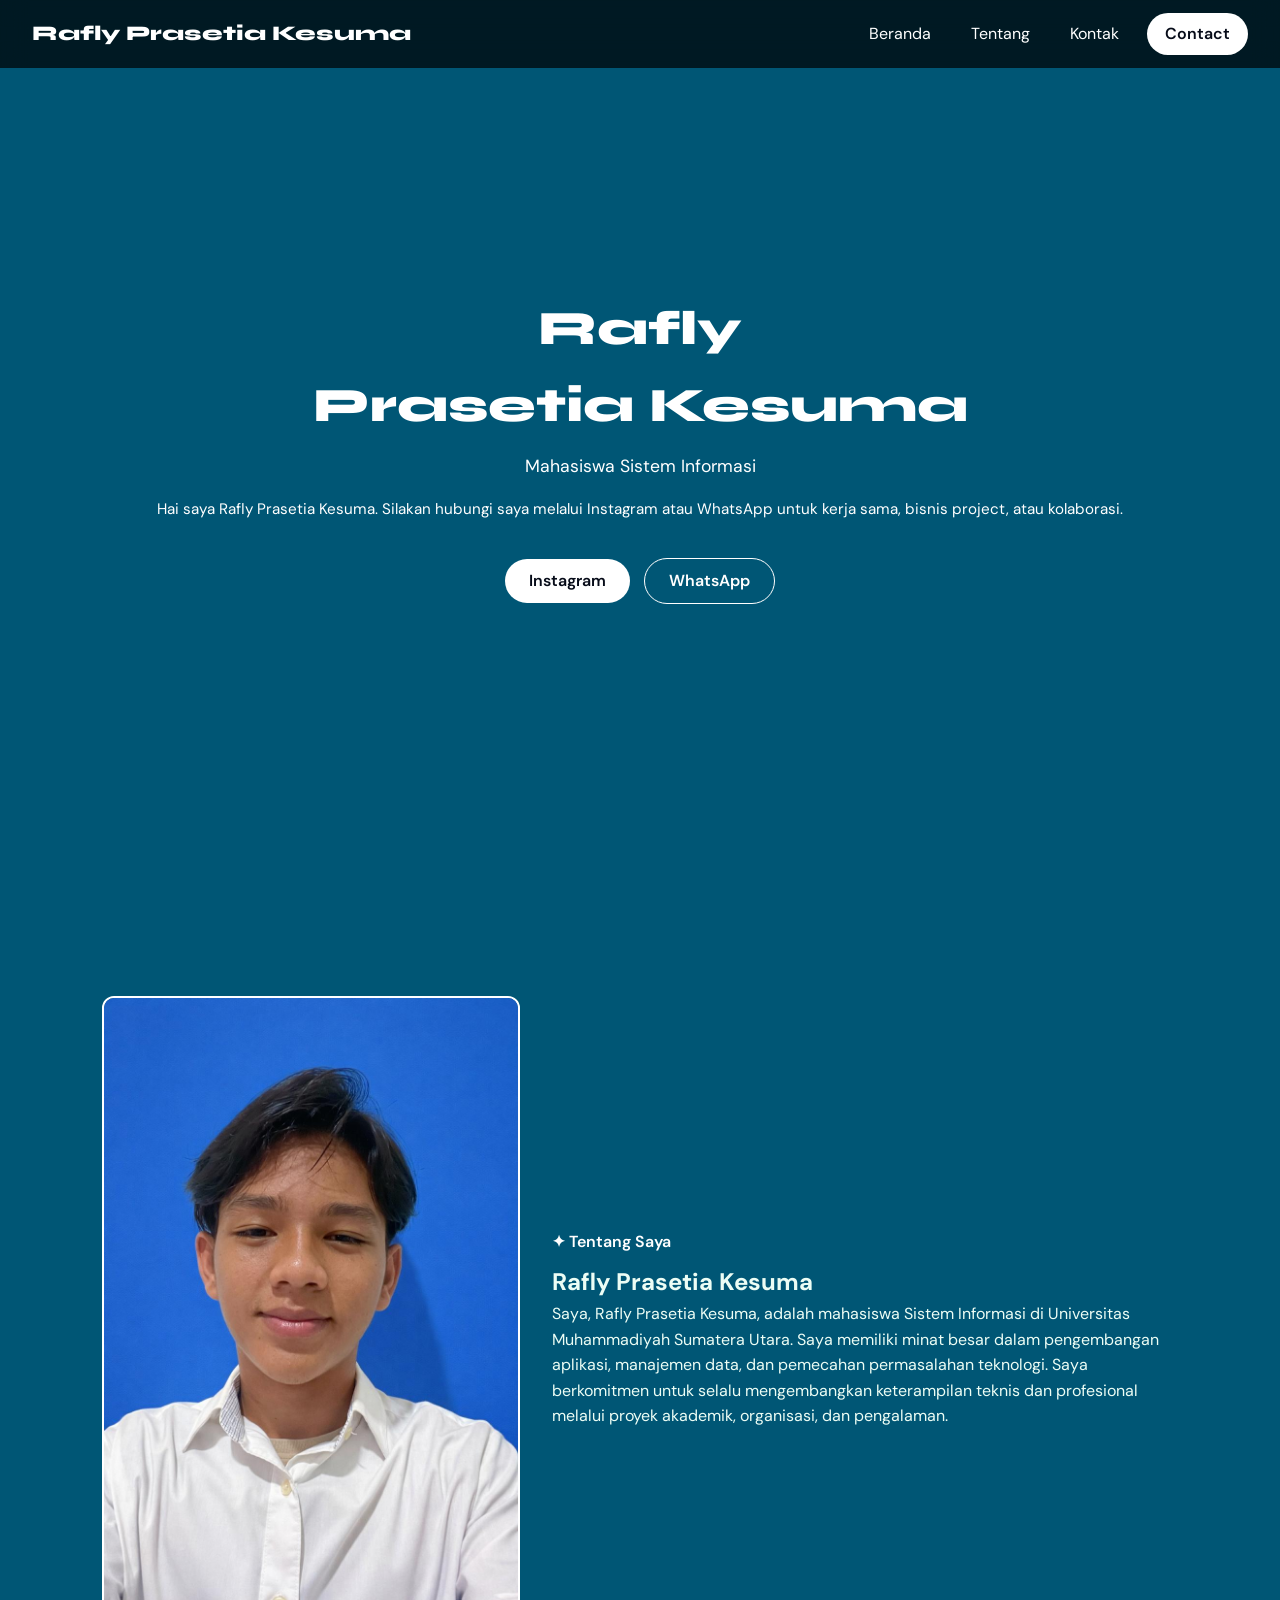
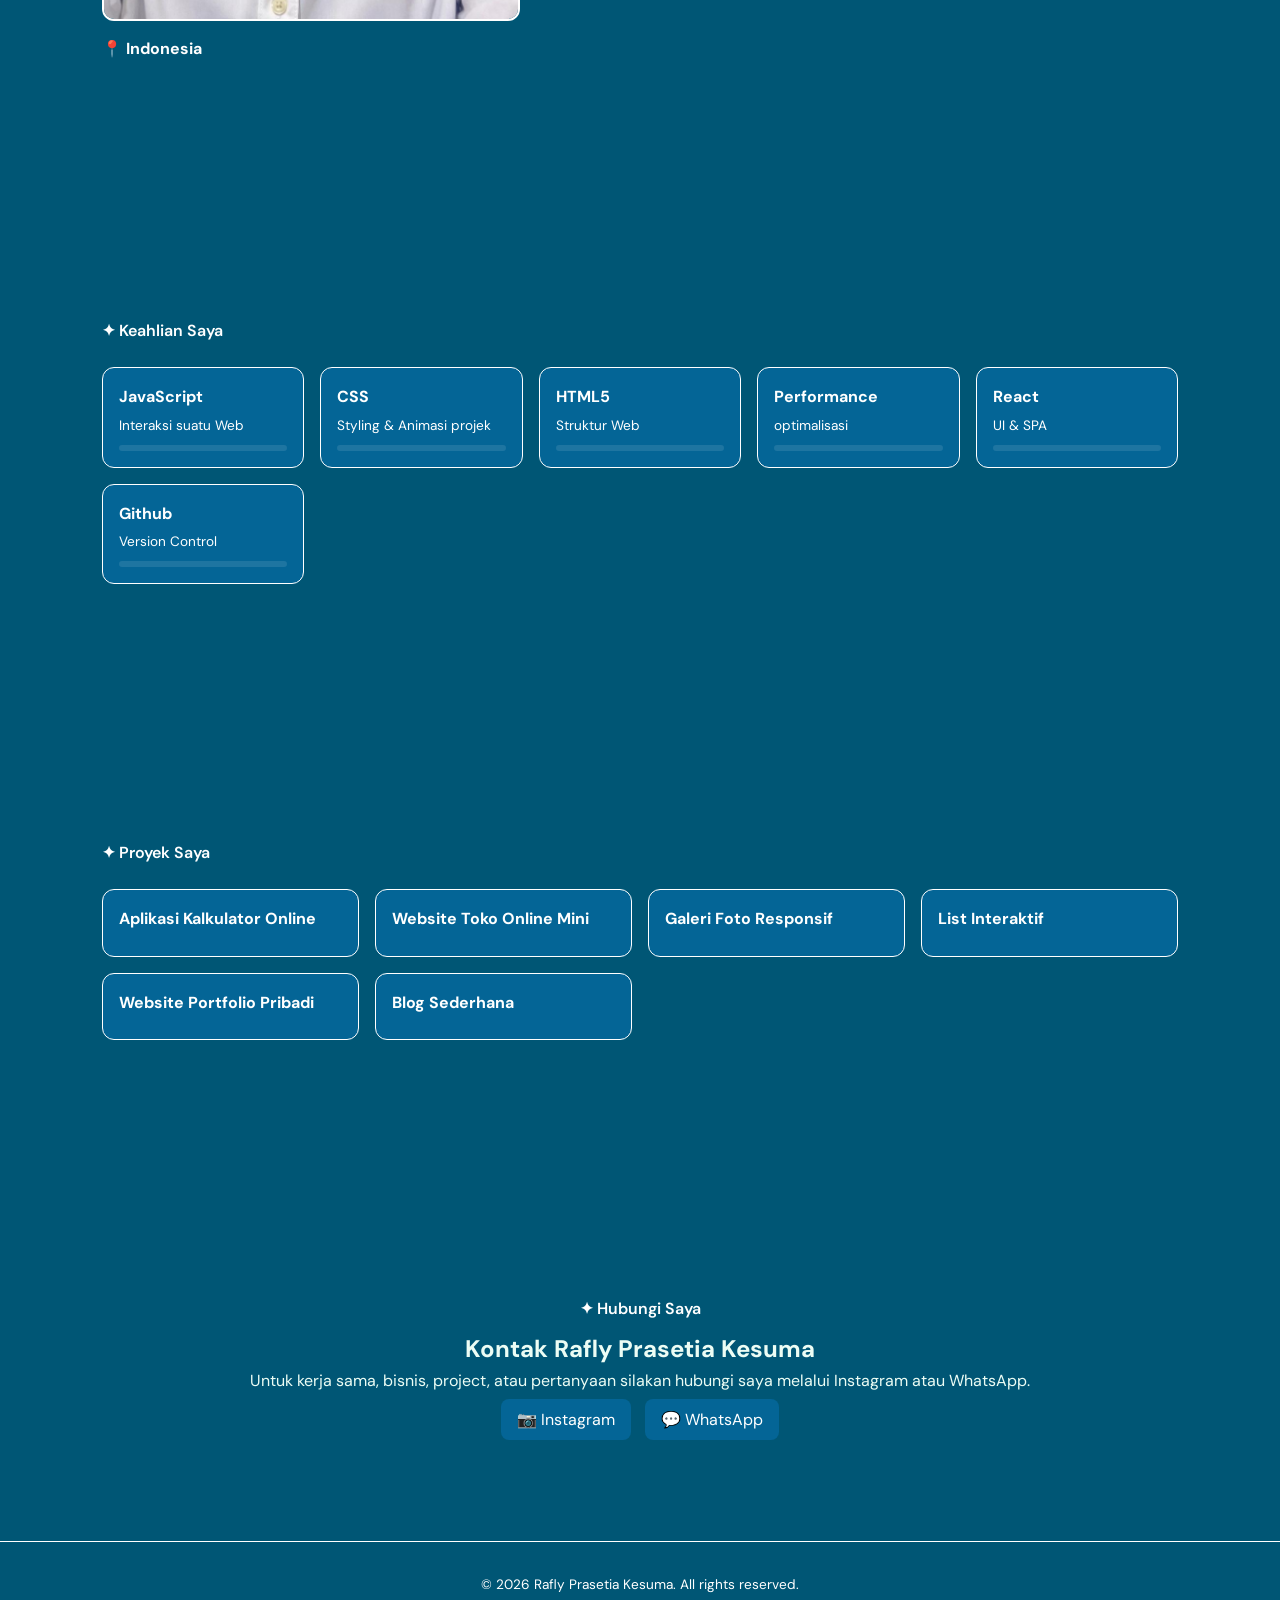
<file: index.html>
<!DOCTYPE html>
<html lang="id">
<head>
<meta charset="UTF-8">
<meta name="viewport" content="width=device-width, initial-scale=1.0">
<title>Rafly Prasetia Kesuma — Profil</title>
<link href="https://fonts.googleapis.com/css2?family=Syne:wght@400;600;700;800&family=DM+Sans:ital,wght@0,300;0,400;0,500;0,600;1,400&display=swap" rel="stylesheet">
<link rel="stylesheet" href="stylee.css">
</head>
<body>

<nav>
  <a href="#beranda" class="nav-logo">Rafly Prasetia Kesuma</a>
  <ul class="nav-tautan">
    <li><a href="#beranda">Beranda</a></li>
    <li><a href="#tentang">Tentang</a></li>
    <li><a href="#kontak">Kontak</a></li>
  </ul>
  <a href="#kontak" class="tombol-sewa">Contact</a>
  <button class="hamburger" id="hamburger"><span></span><span></span><span></span></button>
</nav>

<div class="nav-overlay" id="navOverlay">
  <a href="#beranda" onclick="tutupNav()">Beranda</a>
  <a href="#tentang" onclick="tutupNav()">Tentang</a>
  <a href="#kontak" onclick="tutupNav()">Kontak</a>
</div>

<section id="beranda">
  <div>
    <h1 class="hero-nama">Rafly<br><span>Prasetia Kesuma</span></h1>
    <p class="hero-jabatan">Mahasiswa Sistem Informasi</p>
    <p class="hero-bio">Hai saya Rafly Prasetia Kesuma. Silakan hubungi saya melalui Instagram atau WhatsApp untuk kerja sama, bisnis project, atau kolaborasi.</p>
    <div class="hero-tombol">
      <a href="https://instagram.com/rflyprstia" class="tombol-utama">Instagram</a>
      <a href="https://wa.me/6281264441854" class="tombol-garis">WhatsApp</a>
    </div>
  </div>
</section>

<section id="tentang">
  <div class="tentang-grid">
    <div class="tentang-foto">
      <img src="potokeren.jpg" alt="Rafly Prasetia Kesuma">
      <div class="tentang-label-foto">📍 Indonesia</div>
    </div>
    <div>
      <div class="label-seksi">✦ Tentang Saya</div>
      <h2 class="judul-seksi">Rafly Prasetia Kesuma</h2>
      <p>Saya, Rafly Prasetia Kesuma, adalah mahasiswa Sistem Informasi di Universitas Muhammadiyah Sumatera Utara. Saya memiliki minat besar dalam pengembangan aplikasi, manajemen data, dan pemecahan permasalahan teknologi. Saya berkomitmen untuk selalu mengembangkan keterampilan teknis dan profesional melalui proyek akademik, organisasi, dan pengalaman.</p>
    </div>
  </div>
</section>

<section id="keahlian">
  <div class="label-seksi">✦ Keahlian Saya</div>
  <div class="grid-keahlian">
    <div class="kartu-keahlian" onclick="toggleProgress(this)">
      <div class="nama-keahlian">JavaScript</div>
      <div class="deskripsi-keahlian">Interaksi suatu Web</div>
      <div class="progress-bar"><div class="progress-fill" style="--fill:90%"></div></div>
    </div>
    <div class="kartu-keahlian" onclick="toggleProgress(this)">
      <div class="nama-keahlian">CSS</div>
      <div class="deskripsi-keahlian">Styling & Animasi projek</div>
      <div class="progress-bar"><div class="progress-fill" style="--fill:85%"></div></div>
    </div>
    <div class="kartu-keahlian" onclick="toggleProgress(this)">
      <div class="nama-keahlian">HTML5</div>
      <div class="deskripsi-keahlian">Struktur Web</div>
      <div class="progress-bar"><div class="progress-fill" style="--fill:89%"></div></div>
    </div>
    <div class="kartu-keahlian" onclick="toggleProgress(this)">
      <div class="nama-keahlian">Performance</div>
      <div class="deskripsi-keahlian">optimalisasi</div>
      <div class="progress-bar"><div class="progress-fill" style="--fill:85%"></div></div>
    </div>
    <div class="kartu-keahlian" onclick="toggleProgress(this)">
      <div class="nama-keahlian">React</div>
      <div class="deskripsi-keahlian">UI & SPA</div>
      <div class="progress-bar"><div class="progress-fill" style="--fill:75%"></div></div>
    </div>
    <div class="kartu-keahlian" onclick="toggleProgress(this)">
      <div class="nama-keahlian">Github</div>
      <div class="deskripsi-keahlian">Version Control</div>
      <div class="progress-bar"><div class="progress-fill" style="--fill:75%"></div></div>
    </div>
  </div>
</section>

<!-- ========================
     SECTION PROYEK
======================== -->
<section id="proyek">
  <div class="label-seksi">✦ Proyek Saya</div>
  <div class="grid-proyek">

    <div class="kartu-proyek" onclick="toggleSplit(this)">
      <div class="proyek-judul">Aplikasi Kalkulator Online</div>
      <div class="proyek-detail">
        <p><strong>Deskripsi:</strong>Kalkulator sederhana berbasis web untuk operasikan dasar matematika.</p>
        <p><strong>Alasan unggulan:</strong>Menunjukkan kemampuan Pemahaman logika pemrograman dan interaktivitas Pengguna.</p>
      </div>
    </div>

    <div class="kartu-proyek" onclick="toggleSplit(this)">
      <div class="proyek-judul">Website Toko Online Mini</div>
      <div class="proyek-detail">
        <p><strong>Deskripsi:</strong> Menampilkan produk, harga, Diskon, dan tombol “Beli” (simulasi).</p>
        <p><strong>Alasan unggulan:</strong> Menunjukkan pemahaman dasar e-commerce yang Bagus Dan profesional.</p>
      </div>
    </div>

    <div class="kartu-proyek" onclick="toggleSplit(this)">
      <div class="proyek-judul">Galeri Foto Responsif</div>
      <div class="proyek-detail">
        <p><strong>Deskripsi:</strong> Website menampilkan foto dalam grid yang bisa diperbesar saat diklik.</p>
        <p><strong>Alasan unggulan:</strong> Menunjukkan kemampuan desain responsif dan CSS grid.</p>
      </div>
    </div>

    <div class="kartu-proyek" onclick="toggleSplit(this)">
      <div class="proyek-judul">List Interaktif</div>
      <div class="proyek-detail">
        <p><strong>Deskripsi:</strong> Membuat Aplikasi sederhana untuk menambah, menghapus, dan menandai tugas selesai.</p>
        <p><strong>Alasan unggulan:</strong> Menunjukkan kemampuan interaktif dengan JavaScript dan logika pemrograman.</p>
      </div>
    </div>

    <div class="kartu-proyek" onclick="toggleSplit(this)">
      <div class="proyek-judul">Website Portfolio Pribadi</div>
      <div class="proyek-detail">
        <p><strong>Deskripsi:</strong> Situs menampilkan profil, keahlian, dan proyek yang pernah dikerjakan.</p>
        <p><strong>Alasan unggulan:</strong>Menunjukkan kemampuan HTML, CSS, dan dasar JavaScript.</p>
      </div>
    </div>

    <div class="kartu-proyek" onclick="toggleSplit(this)">
      <div class="proyek-judul">Blog Sederhana</div>
      <div class="proyek-detail">
        <p><strong>Deskripsi:</strong> Halaman Yang menampilkan artikel dengan gambar, judul, tanggal, dan waktu</p>
        <p><strong>Alasan unggulan:</strong> Menunjukkan kemampuan struktur konten, navigasi, dan styling teksnya.</p>
      </div>
    </div>

  </div>
</section>

<section id="kontak">
  <div class="kontak-bungkus">
    <div class="label-seksi">✦ Hubungi Saya</div>
    <h2 class="judul-seksi">Kontak Rafly Prasetia Kesuma</h2>
    <p>Untuk kerja sama, bisnis, project, atau pertanyaan silakan hubungi saya melalui Instagram atau WhatsApp.</p>
    <div>
      <a href="https://instagram.com/rflyprstia" class="tautan-media">📷 Instagram</a>
      <a href="https://wa.me/6281264441854" class="tautan-media">💬 WhatsApp</a>
    </div>
  </div>
</section>

<footer>
  © 2026 Rafly Prasetia Kesuma. All rights reserved.
</footer>

<script>
const hamburger  = document.getElementById('hamburger');
const navOverlay = document.getElementById('navOverlay');

hamburger.addEventListener('click', () => { navOverlay.classList.toggle('buka'); });
function tutupNav() { navOverlay.classList.remove('buka'); }

function toggleProgress(card){
  const fill = card.querySelector('.progress-fill');
  if(fill.style.width === fill.style.getPropertyValue('--fill')) fill.style.width='0%';
  else fill.style.width = fill.style.getPropertyValue('--fill');
}

/* Toggle kartu proyek terbuka/robek */
function toggleSplit(card){
  card.classList.toggle('terbuka');
}
</script>

</body>
</html>
</file>
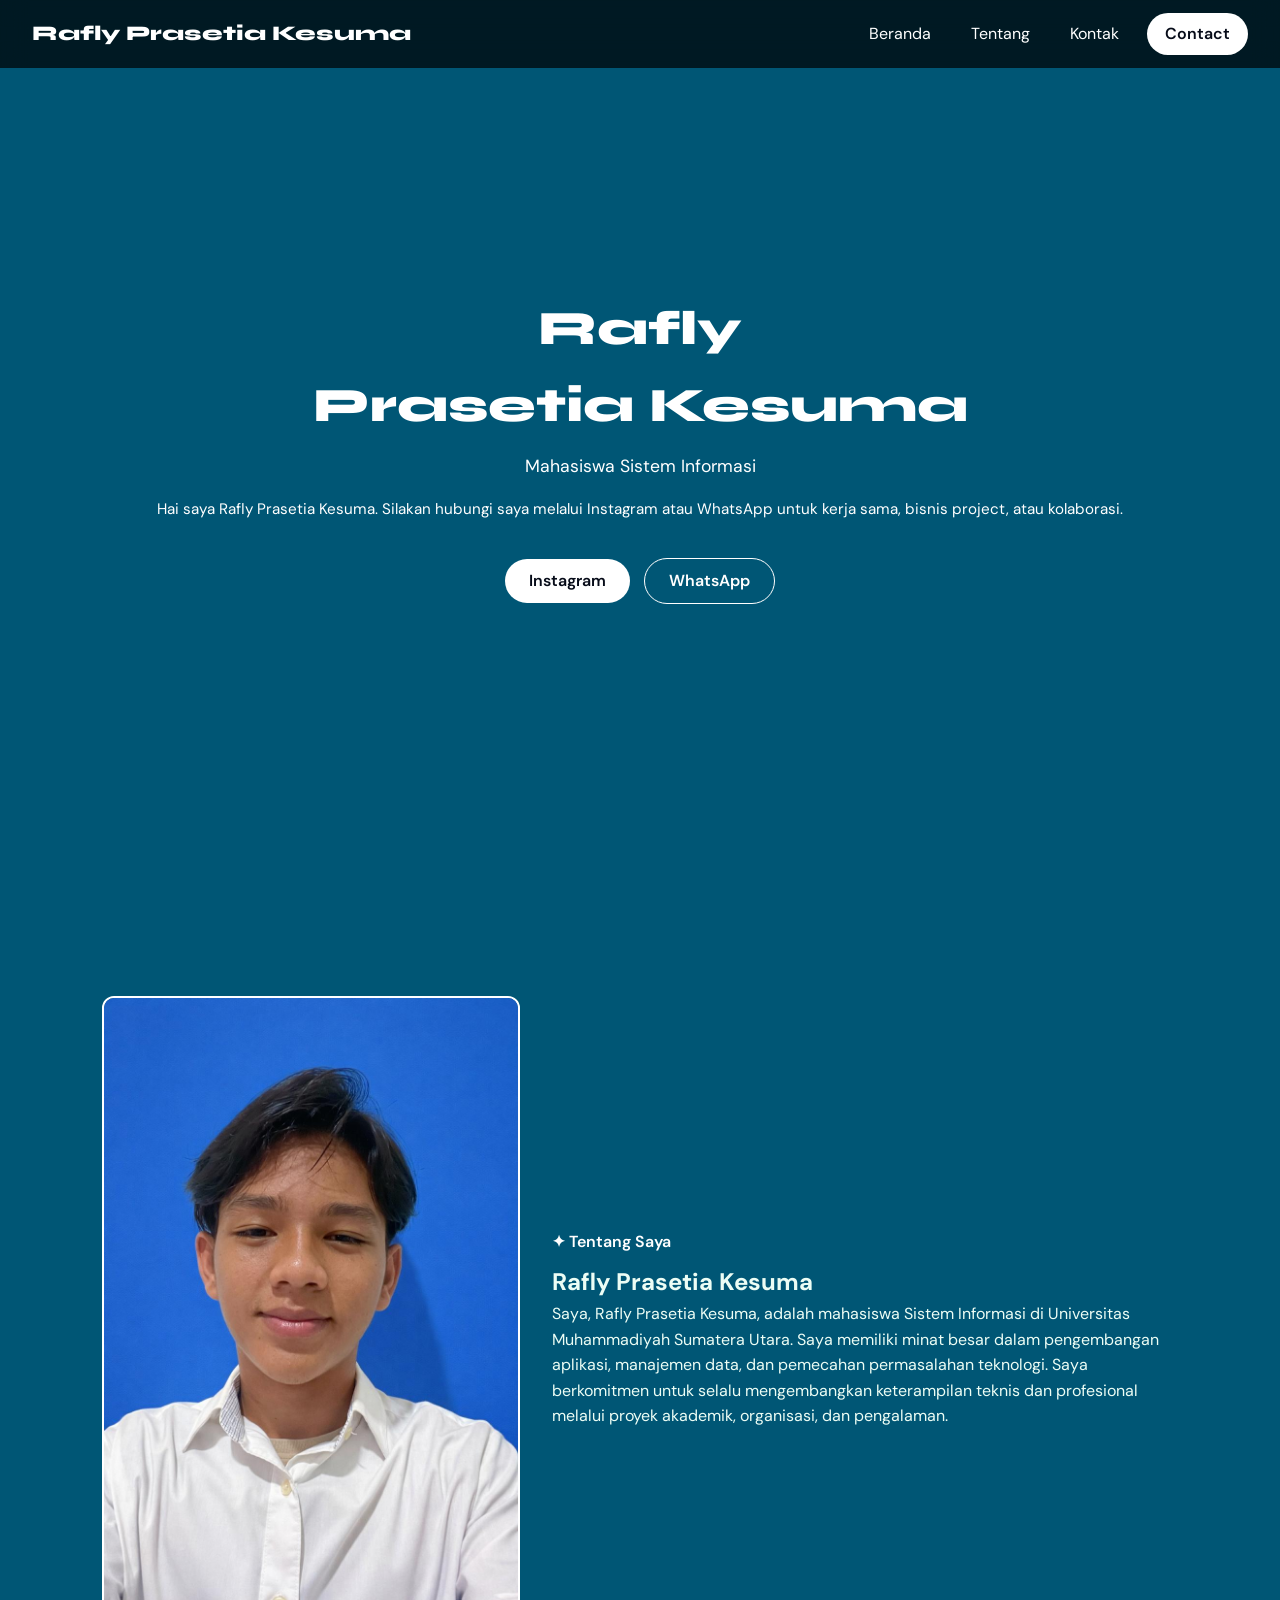
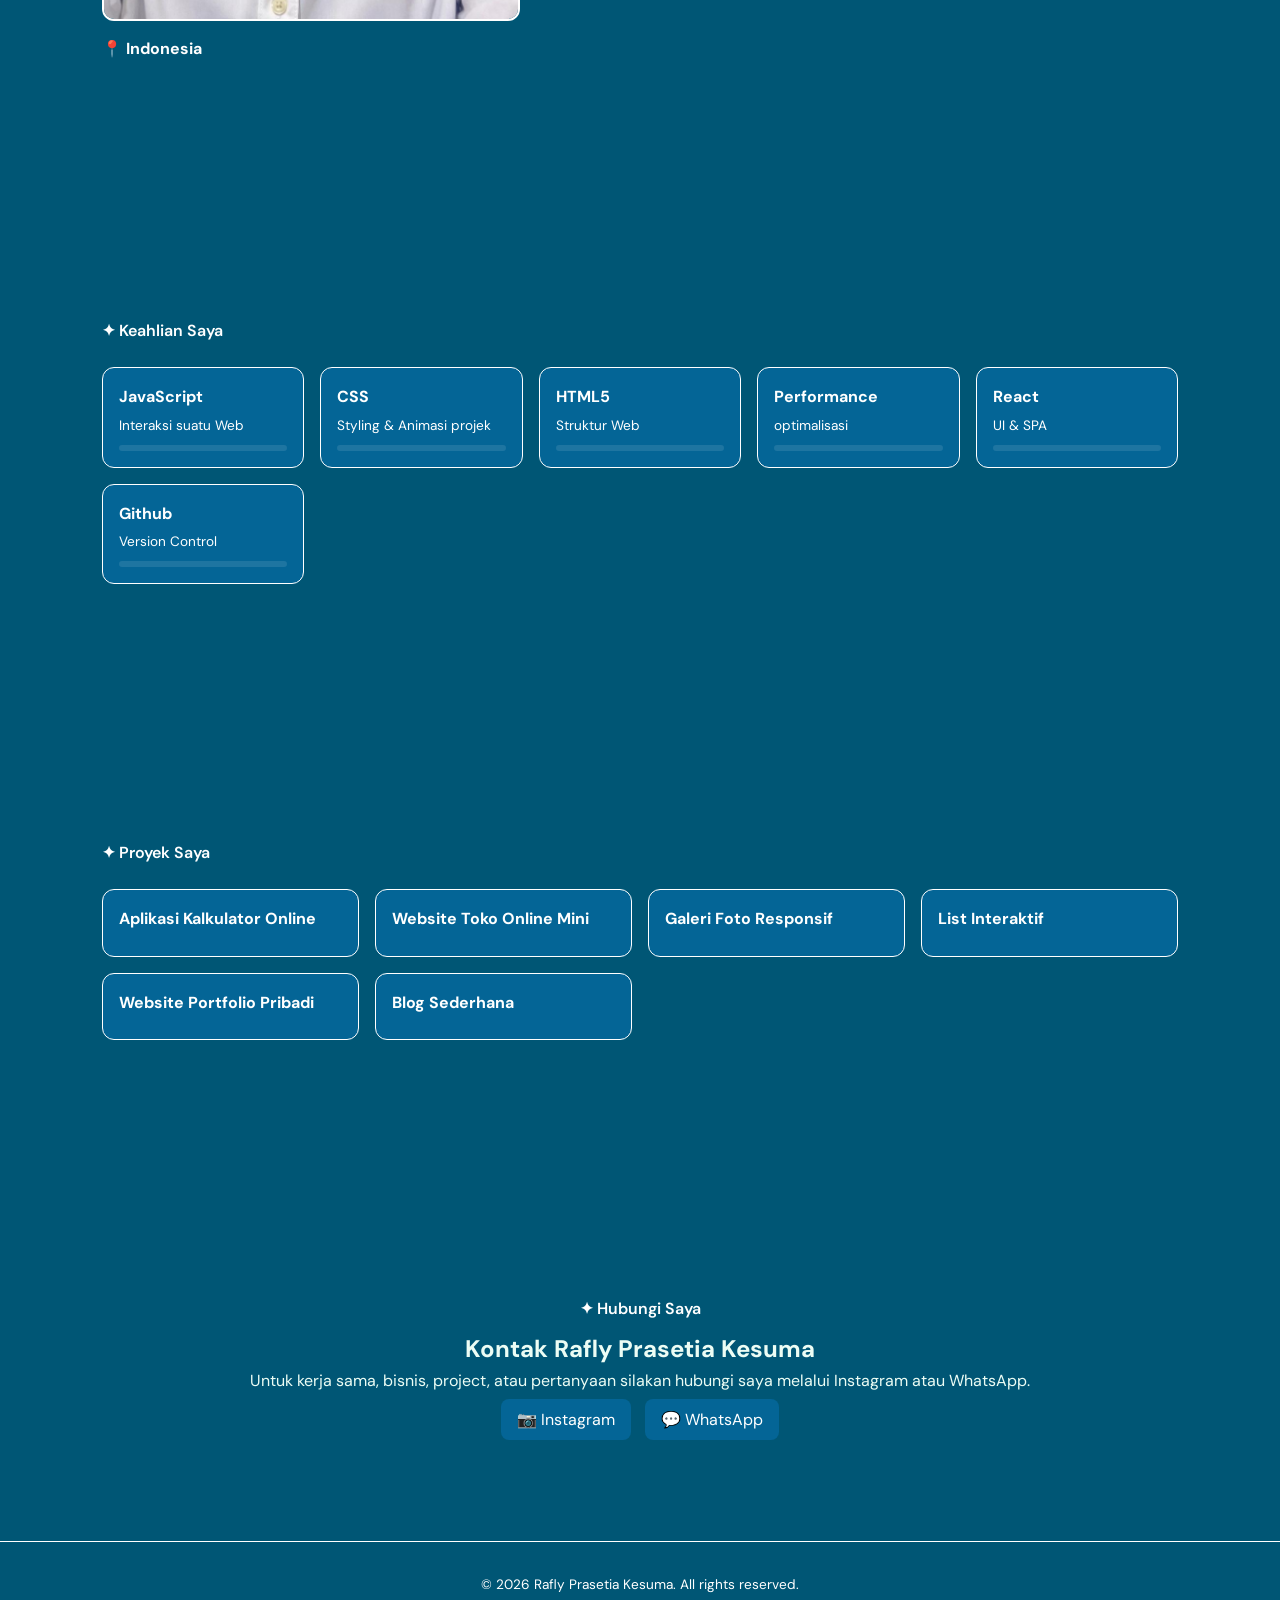
<file: indexx.html>
<!DOCTYPE html>
<html lang="id">
<head>
<meta charset="UTF-8">
<meta name="viewport" content="width=device-width, initial-scale=1.0">
<title>Rafly Prasetia Kesuma — Profil</title>
<link href="https://fonts.googleapis.com/css2?family=Syne:wght@400;600;700;800&family=DM+Sans:ital,wght@0,300;0,400;0,500;0,600;1,400&display=swap" rel="stylesheet">
<link rel="stylesheet" href="stylee.css">
</head>
<body>

<nav>
  <a href="#beranda" class="nav-logo">Rafly Prasetia Kesuma</a>
  <ul class="nav-tautan">
    <li><a href="#beranda">Beranda</a></li>
    <li><a href="#tentang">Tentang</a></li>
    <li><a href="#kontak">Kontak</a></li>
  </ul>
  <a href="#kontak" class="tombol-sewa">Contact</a>
  <button class="hamburger" id="hamburger"><span></span><span></span><span></span></button>
</nav>

<div class="nav-overlay" id="navOverlay">
  <a href="#beranda" onclick="tutupNav()">Beranda</a>
  <a href="#tentang" onclick="tutupNav()">Tentang</a>
  <a href="#kontak" onclick="tutupNav()">Kontak</a>
</div>

<section id="beranda">
  <div>
    <h1 class="hero-nama">Rafly<br><span>Prasetia Kesuma</span></h1>
    <p class="hero-jabatan">Mahasiswa Sistem Informasi</p>
    <p class="hero-bio">Hai saya Rafly Prasetia Kesuma. Silakan hubungi saya melalui Instagram atau WhatsApp untuk kerja sama, bisnis project, atau kolaborasi.</p>
    <div class="hero-tombol">
      <a href="https://instagram.com/rflyprstia" class="tombol-utama">Instagram</a>
      <a href="https://wa.me/6281264441854" class="tombol-garis">WhatsApp</a>
    </div>
  </div>
</section>

<section id="tentang">
  <div class="tentang-grid">
    <div class="tentang-foto">
      <img src="potokeren.jpg" alt="Rafly Prasetia Kesuma">
      <div class="tentang-label-foto">📍 Indonesia</div>
    </div>
    <div>
      <div class="label-seksi">✦ Tentang Saya</div>
      <h2 class="judul-seksi">Rafly Prasetia Kesuma</h2>
      <p>Saya, Rafly Prasetia Kesuma, adalah mahasiswa Sistem Informasi di Universitas Muhammadiyah Sumatera Utara. Saya memiliki minat besar dalam pengembangan aplikasi, manajemen data, dan pemecahan permasalahan teknologi. Saya berkomitmen untuk selalu mengembangkan keterampilan teknis dan profesional melalui proyek akademik, organisasi, dan pengalaman.</p>
    </div>
  </div>
</section>

<section id="keahlian">
  <div class="label-seksi">✦ Keahlian Saya</div>
  <div class="grid-keahlian">
    <div class="kartu-keahlian" onclick="toggleProgress(this)">
      <div class="nama-keahlian">JavaScript</div>
      <div class="deskripsi-keahlian">Interaksi suatu Web</div>
      <div class="progress-bar"><div class="progress-fill" style="--fill:90%"></div></div>
    </div>
    <div class="kartu-keahlian" onclick="toggleProgress(this)">
      <div class="nama-keahlian">CSS</div>
      <div class="deskripsi-keahlian">Styling & Animasi projek</div>
      <div class="progress-bar"><div class="progress-fill" style="--fill:85%"></div></div>
    </div>
    <div class="kartu-keahlian" onclick="toggleProgress(this)">
      <div class="nama-keahlian">HTML5</div>
      <div class="deskripsi-keahlian">Struktur Web</div>
      <div class="progress-bar"><div class="progress-fill" style="--fill:89%"></div></div>
    </div>
    <div class="kartu-keahlian" onclick="toggleProgress(this)">
      <div class="nama-keahlian">Performance</div>
      <div class="deskripsi-keahlian">optimalisasi</div>
      <div class="progress-bar"><div class="progress-fill" style="--fill:85%"></div></div>
    </div>
    <div class="kartu-keahlian" onclick="toggleProgress(this)">
      <div class="nama-keahlian">React</div>
      <div class="deskripsi-keahlian">UI & SPA</div>
      <div class="progress-bar"><div class="progress-fill" style="--fill:75%"></div></div>
    </div>
    <div class="kartu-keahlian" onclick="toggleProgress(this)">
      <div class="nama-keahlian">Github</div>
      <div class="deskripsi-keahlian">Version Control</div>
      <div class="progress-bar"><div class="progress-fill" style="--fill:75%"></div></div>
    </div>
  </div>
</section>

<!-- ========================
     SECTION PROYEK
======================== -->
<section id="proyek">
  <div class="label-seksi">✦ Proyek Saya</div>
  <div class="grid-proyek">

    <div class="kartu-proyek" onclick="toggleSplit(this)">
      <div class="proyek-judul">Aplikasi Kalkulator Online</div>
      <div class="proyek-detail">
        <p><strong>Deskripsi:</strong>Kalkulator sederhana berbasis web untuk operasikan dasar matematika.</p>
        <p><strong>Alasan unggulan:</strong>Menunjukkan kemampuan Pemahaman logika pemrograman dan interaktivitas Pengguna.</p>
      </div>
    </div>

    <div class="kartu-proyek" onclick="toggleSplit(this)">
      <div class="proyek-judul">Website Toko Online Mini</div>
      <div class="proyek-detail">
        <p><strong>Deskripsi:</strong> Menampilkan produk, harga, Diskon, dan tombol “Beli” (simulasi).</p>
        <p><strong>Alasan unggulan:</strong> Menunjukkan pemahaman dasar e-commerce yang Bagus Dan profesional.</p>
      </div>
    </div>

    <div class="kartu-proyek" onclick="toggleSplit(this)">
      <div class="proyek-judul">Galeri Foto Responsif</div>
      <div class="proyek-detail">
        <p><strong>Deskripsi:</strong> Website menampilkan foto dalam grid yang bisa diperbesar saat diklik.</p>
        <p><strong>Alasan unggulan:</strong> Menunjukkan kemampuan desain responsif dan CSS grid.</p>
      </div>
    </div>

    <div class="kartu-proyek" onclick="toggleSplit(this)">
      <div class="proyek-judul">List Interaktif</div>
      <div class="proyek-detail">
        <p><strong>Deskripsi:</strong> Membuat Aplikasi sederhana untuk menambah, menghapus, dan menandai tugas selesai.</p>
        <p><strong>Alasan unggulan:</strong> Menunjukkan kemampuan interaktif dengan JavaScript dan logika pemrograman.</p>
      </div>
    </div>

    <div class="kartu-proyek" onclick="toggleSplit(this)">
      <div class="proyek-judul">Website Portfolio Pribadi</div>
      <div class="proyek-detail">
        <p><strong>Deskripsi:</strong> Situs menampilkan profil, keahlian, dan proyek yang pernah dikerjakan.</p>
        <p><strong>Alasan unggulan:</strong>Menunjukkan kemampuan HTML, CSS, dan dasar JavaScript.</p>
      </div>
    </div>

    <div class="kartu-proyek" onclick="toggleSplit(this)">
      <div class="proyek-judul">Blog Sederhana</div>
      <div class="proyek-detail">
        <p><strong>Deskripsi:</strong> Halaman Yang menampilkan artikel dengan gambar, judul, tanggal, dan waktu</p>
        <p><strong>Alasan unggulan:</strong> Menunjukkan kemampuan struktur konten, navigasi, dan styling teksnya.</p>
      </div>
    </div>

  </div>
</section>

<section id="kontak">
  <div class="kontak-bungkus">
    <div class="label-seksi">✦ Hubungi Saya</div>
    <h2 class="judul-seksi">Kontak Rafly Prasetia Kesuma</h2>
    <p>Untuk kerja sama, bisnis, project, atau pertanyaan silakan hubungi saya melalui Instagram atau WhatsApp.</p>
    <div>
      <a href="https://instagram.com/rflyprstia" class="tautan-media">📷 Instagram</a>
      <a href="https://wa.me/6281264441854" class="tautan-media">💬 WhatsApp</a>
    </div>
  </div>
</section>

<footer>
  © 2026 Rafly Prasetia Kesuma. All rights reserved.
</footer>

<script>
const hamburger  = document.getElementById('hamburger');
const navOverlay = document.getElementById('navOverlay');

hamburger.addEventListener('click', () => { navOverlay.classList.toggle('buka'); });
function tutupNav() { navOverlay.classList.remove('buka'); }

function toggleProgress(card){
  const fill = card.querySelector('.progress-fill');
  if(fill.style.width === fill.style.getPropertyValue('--fill')) fill.style.width='0%';
  else fill.style.width = fill.style.getPropertyValue('--fill');
}

/* Toggle kartu proyek terbuka/robek */
function toggleSplit(card){
  card.classList.toggle('terbuka');
}
</script>

</body>
</html>
</file>
<file: stylee.css>
/* ========================
   Variabel Warna & Ukuran
   ======================== */
:root {
  --bg-dark: #005675;
  --bg-card: #046596;
  --accent: #ffffff;
  --accent-alt: #ffffff;
  --text-light: #ecfdf5;
  --text-muted: #ffffff;
  --radius: 12px;
  --nav-height: 68px;
}

/* ========================
   Reset & Global
   ======================== */
* { margin:0; padding:0; box-sizing:border-box; }
body { 
  background: var(--bg-dark); 
  color: var(--text-light); 
  font-family: 'DM Sans', sans-serif; 
  line-height:1.6; 
  overflow-x:hidden; 
}
a { text-decoration:none; color:inherit; }

/* ========================
   NAVBAR
   ======================== */
nav {
  position: fixed;
  top:0; left:0; right:0;
  height: var(--nav-height);
  background: rgba(0, 0, 0, 0.7);
  backdrop-filter: blur(12px);
  display:flex; align-items:center; padding:0 2rem;
  z-index:100;
}
.nav-logo { font-family:'Syne',sans-serif; font-weight:800; font-size:1.3rem; color: var(--accent); }
.nav-tautan { list-style:none; display:flex; gap:1rem; margin-left:auto; }
.nav-tautan a { 
  color: var(--text-muted); 
  padding:6px 12px; 
  border-radius:6px; 
  transition:0.2s; 
}
.nav-tautan a:hover { color:var(--text-light); background:var(--bg-card); }
.tombol-sewa { 
  margin-left:1rem; 
  padding:8px 18px; 
  border-radius:100px; 
  background:var(--accent); 
  color:#060b18; 
  font-weight:600; 
  transition:0.2s;
}
.tombol-sewa:hover { opacity:0.85; transform:translateY(-2px); }

/* Hamburger */
.hamburger { display:none; flex-direction:column; gap:4px; margin-left:auto; background:none; border:none; cursor:pointer; }
.hamburger span { width:24px; height:2px; background:var(--text-light); border-radius:1px; transition:0.3s; }

/* Overlay nav mobile */
.nav-overlay {
  display:none; position:fixed; inset:0; top:var(--nav-height);
  background: rgba(246, 246, 246, 0.95); backdrop-filter:blur(12px); flex-direction:column; padding:2rem;
}
.nav-overlay.buka { display:flex; }
.nav-overlay a { color:var(--text-light); font-size:1.3rem; margin-bottom:1rem; }
.nav-overlay a:hover { color:var(--accent); }

/* ========================
   SECTIONS
   ======================== */
section { padding:6rem 2rem; max-width:1140px; margin:0 auto; }

/* HERO */
#beranda { min-height:100vh; display:flex; flex-direction:column; align-items:center; justify-content:center; text-align:center; }
.hero-nama { font-family:'Syne',sans-serif; font-weight:800; font-size:3rem; margin-bottom:0.5rem; color:var(--accent-alt); }
.hero-jabatan { color:var(--accent); margin-bottom:1rem; font-size:1.1rem; }
.hero-bio { color:var(--text-muted); margin-bottom:2rem; font-size:0.95rem; }
.hero-tombol a { margin:0.3rem; padding:0.6rem 1.5rem; border-radius:100px; display:inline-block; font-weight:600; transition:0.3s; }
.hero-tombol .tombol-utama { background:var(--accent); color:#060b18; }
.hero-tombol .tombol-garis { border:1px solid var(--accent); color:var(--accent); }
.hero-tombol a:hover { transform:translateY(-2px); opacity:0.85; }

/* TENTANG */
.tentang-grid { display:grid; grid-template-columns:1fr 1.5fr; gap:2rem; align-items:center; }
.tentang-foto { position:relative; }
.tentang-foto img { width:100%; border-radius:var(--radius); border:2px solid var(--accent); }
.tentang-label-foto { margin-top:0.5rem; font-weight:700; color:var(--accent); display:block; }
.label-seksi { font-weight:600; color:var(--accent); margin-bottom:0.5rem; display:inline-block; }

/* KEAHLIAN */
#keahlian { margin-top:4rem; }
.grid-keahlian { display:grid; grid-template-columns:repeat(auto-fit,minmax(180px,1fr)); gap:1rem; margin-top:1rem; }
.kartu-keahlian { 
  background:var(--bg-card); 
  border:1px solid var(--accent); 
  border-radius:var(--radius); 
  padding:1rem; 
  cursor:pointer; 
  transition:0.3s; 
  position:relative;
  overflow:hidden;
}
.kartu-keahlian:hover { transform:translateY(-4px); box-shadow:0 0 15px var(--accent); }
.nama-keahlian { font-weight:700; color:var(--accent-alt); margin-bottom:0.3rem; }
.deskripsi-keahlian { font-size:0.85rem; color:var(--text-muted); margin-bottom:0.5rem; }
.progress-bar { width:100%; height:6px; background:rgba(255, 255, 255, 0.1); border-radius:3px; overflow:hidden; }
.progress-fill { width:0%; height:100%; background:var(--accent); border-radius:3px; transition:0.5s; }
.kartu-keahlian::after { content:""; position:absolute; inset:0; background:radial-gradient(circle, var(--accent-alt), transparent); opacity:0; transition:0.3s; }
.kartu-keahlian:hover::after { opacity:0.15; }

/* PROYEK */
#proyek { margin-top:4rem; }
.grid-proyek { display:grid; grid-template-columns: repeat(auto-fit, minmax(220px,1fr)); gap:1rem; margin-top:1rem; }
.kartu-proyek {
  background: var(--bg-card);
  border: 1px solid var(--accent);
  border-radius: var(--radius);
  padding: 1rem;
  cursor: pointer;
  transition: transform 0.3s, box-shadow 0.3s;
  position: relative;
  overflow: hidden;
}
.kartu-proyek:hover { transform: translateY(-4px); box-shadow: 0 0 15px var(--accent); }
.proyek-judul { font-weight:700; color:var(--accent-alt); margin-bottom:0.5rem; }
.proyek-detail { max-height:0; overflow:hidden; transition: max-height 0.5s ease, transform 0.5s ease; color:var(--text-muted); }
.kartu-proyek.terbuka .proyek-detail { max-height:200px; transform:rotateX(0deg); }
.kartu-proyek.terbuka::before,
.kartu-proyek.terbuka::after {
  content: '';
  position: absolute;
  width: 50%;
  height: 100%;
  top: 0;
  background: var(--bg-card);
  border: 1px solid var(--accent);
  z-index: -1;
}
.kartu-proyek.terbuka::before { left:0; transform:rotate(-2deg) translateX(-100%); animation: robek-left 0.5s forwards; }
.kartu-proyek.terbuka::after { right:0; transform:rotate(2deg) translateX(100%); animation: robek-right 0.5s forwards; }
@keyframes robek-left { to { transform:rotate(-2deg) translateX(0); } }
@keyframes robek-right { to { transform:rotate(2deg) translateX(0); } }

/* KONTAK */
.kontak-bungkus { text-align:center; margin-top:4rem; }
.tautan-media { display:inline-flex; align-items:center; gap:0.5rem; background:var(--bg-card); color:var(--text-muted); padding:0.5rem 1rem; border-radius:8px; margin:0.3rem; transition:0.3s; }
.tautan-media:hover { background:var(--accent); color:#fefeff; transform:translateY(-2px); }

/* FOOTER */
footer { text-align:center; padding:2rem; color:var(--text-muted); font-size:0.85rem; border-top:1px solid var(--accent); }

/* ========================
   RESPONSIVE
======================== */
@media(max-width:900px){ 
  .tentang-grid{grid-template-columns:1fr;} 
  .hero-nama{font-size:2.2rem;} 
}
@media(max-width:640px){ 
  .nav-tautan,.tombol-sewa{display:none;} 
  .hamburger{display:flex;} 
  .grid-proyek{grid-template-columns:1fr;}
}
</file>
